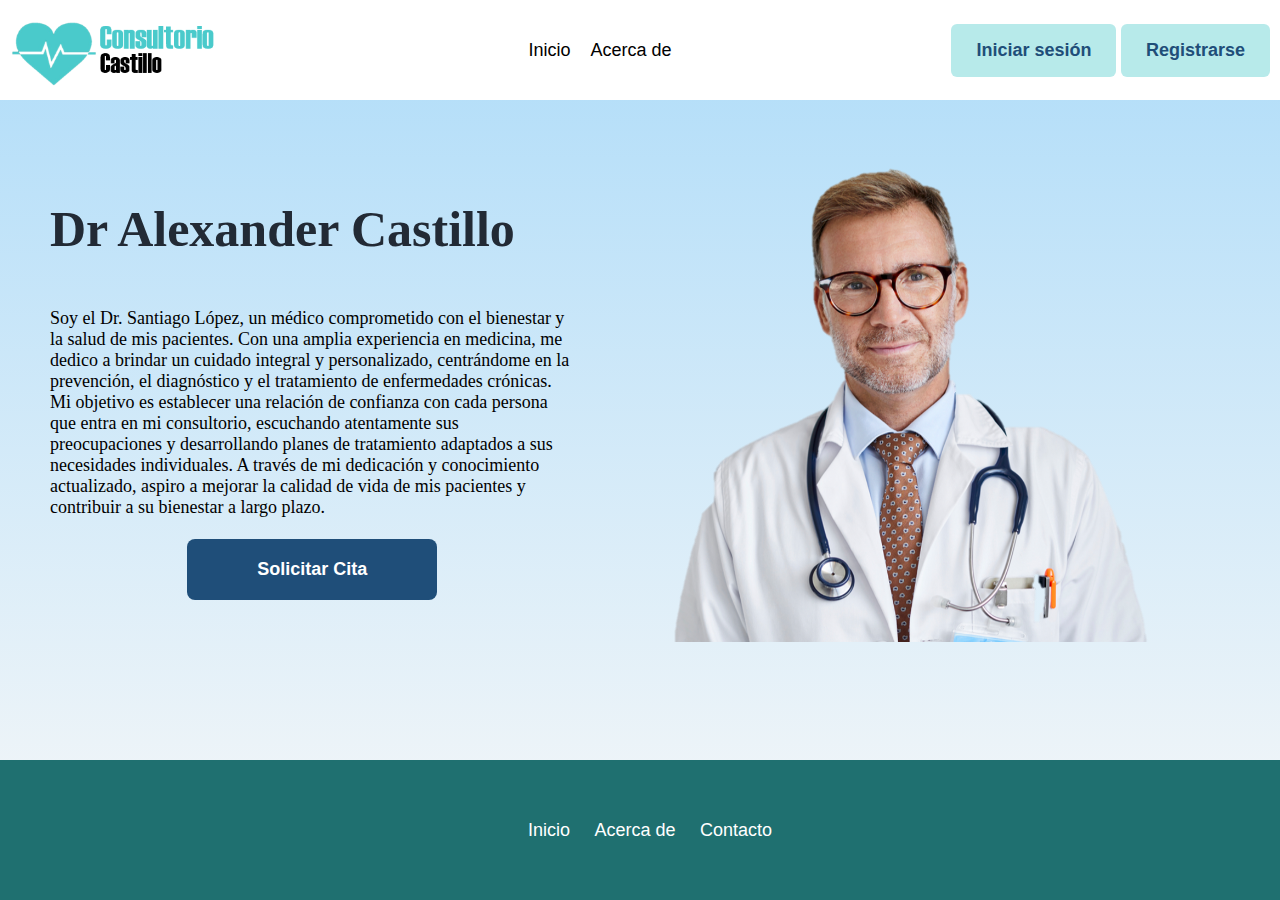
<file: index.html>
<!DOCTYPE html>
<html>
<head>
  <title>Consultorio Castillo | Inicio</title>
  <link rel="stylesheet" type="text/css" href="styles.css">
  <link rel="icon" href="img/logo-icon.ico">
</head>
<body>
  <header>
    <div class="logo">
      <!-- Aquí puedes colocar el código HTML para tu logo -->
      <a href="index.html"><img src="img\logo.png" alt="Logo de la página"></a>
    </div>
    <nav class="options">
      <a href="index.html">Inicio</a>
      <a href="#">Acerca de</a>
    </nav>
    <div>
      <button class="btn" onclick="openModal('login')">Iniciar sesión</button>
      <a href="Registro.html"><button class="btn">Registrarse</button></a>
    </div>
  </header>

  <div id="loginModal" class="modal">
    <div class="modal-content">
      <span class="close-1" onclick="closeModal('login')">&times;</span>
      <h2 style="text-align: center; color: rgb(31, 78, 121); font-size: 35px !important; position:relative; left: 15px;">Iniciar Sesión</h2>
      <form action="#" method="post">
        <div class="form-group" style="margin-block: 10px;">
          <label for="username">Usuario:</label>
          <input type="text" id="username" name="username" required>
        </div>
        <div class="form-group">
          <label for="password">Contraseña:</label>
          <input type="password" id="password" name="password" required>
        </div>
        <div class="form-group">
          <h2></h2>
          <button type="submit"><a href="sesion-iniciada-index.html" style="color: white;">Iniciar sesión</a></button>
        </div>
      </form>
      <p style="display: flex; justify-content: center; font-size: 18px;font-family: 'Gill Sans', 'Gill Sans MT', Calibri, 'Trebuchet MS', sans-serif;">¿Aún no tiene una cuenta? <a href="Registro.html" style="text-decoration: underline; line">Regístrate</a></p>
    </div>
  </div>

  <div id="registerModal" class="modal">
    <div class="modal-content1">
      <span class="close-2" onclick="closeModal('register')">&times;</span>
      <div class="modal-body" id="step1">
        <h2>Registrarse - Datos Personales</h2>
        <form action="#" method="post">
          <div class="form-group">
            <label for="name">Nombres y Apellidos:</label>
            <input type="text" id="name" name="name" required>
          </div>
          <div class="form-group">
            <label for="email">Correo:</label>
            <input type="text" id="email" name="email" required>
            <div class="form-group">
              <label for="name">Contraseña:</label>
              <input type="password" id="name" name="name" required>
           </div>  
          </div>
          <h1></h1>
          <div class="form-inline">
            <div class="form-group">
              <label for="birthdate">Fecha de nacimiento:</label>
              <input type="date" id="birthdate" name="birthdate" required>
            </div>
            <div class="form-group">
              <label for="gender">Sexo:</label>
              <select id="gender" name="gender" required>
                <option value="">Seleccione</option>
                <option value="male">Masculino</option>
                <option value="female">Femenino</option>
                <option value="other">Otro</option>
              </select>
            </div>
          </div>
          <h1></h1>
          <div class="form-inline">
            <div class="form-group">
              <label for="birthdate">DNI:</label>
              <input type="text" id="dni" name="dni" required>
            </div>
            <div class="form-group">
              <div class="form-group">
                <label for="birthdate">Teléfono:</label>
                <input type="text" id="phone" name="phone" required>
              </div>
            </div>
          </div>

          <h1></h1>
          
          <div class="form-group">
            <button type="button" onclick="nextStep()">Siguiente</button>
          </div>
        </form>
      </div>


      <div class="modal-body" id="step2" style="display: none;">
        <h2>Registrarse - Datos Médicos</h2>
        <form action="#" method="post">
          <div class="form-group">
            <label for="height">Enfermedad Preexistente: *</label>
            <input type="text" id="height" name="height" required>
          </div>
          <h1></h1>
          <div class="form-group">
            <label for="weight">Alergias: *</label>
            <input type="text" id="weight" name="weight" required>
          </div>
          <h1></h1>
          <div class="form-inline">
            <div class="form-group">
              <label for="birthdate">Talla(cm):</label>
              <input type="number" id="dni" name="dni" required>
            </div>
            <div class="form-group">
              <div class="form-group">
                <label for="birthdate">Peso(kg):</label>
                <input type="number" id="phone" name="phone" required>
              </div>
            </div>
          </div>
          <h1></h1>
          
          <div class="form-group">
            <button type="submit"><a href="sesion-iniciada-index.html" style="color: white;">Registrarse</a></button>
          </div>
        </form>
        <p style="font-size: smaller;">* Datos opcionales (Estos datos pueden ser cambiados    cuando desee)</p>
        
      </div>
    </div>
  </div>

  <div class="container">
    <div class="person-info">
      <h3>Dr Alexander Castillo</h3>
      <p>Soy el Dr. Santiago López, un médico comprometido con el bienestar y la salud de mis pacientes. Con una amplia experiencia en medicina, me dedico a brindar un cuidado integral y personalizado, centrándome en la prevención, el diagnóstico y el tratamiento de enfermedades crónicas. Mi objetivo es establecer una relación de confianza con cada persona que entra en mi consultorio, escuchando atentamente sus preocupaciones y desarrollando planes de tratamiento adaptados a sus necesidades individuales. A través de mi dedicación y conocimiento actualizado, aspiro a mejorar la calidad de vida de mis pacientes y contribuir a su bienestar a largo plazo.
      </p>
      <p></p>
      <p></p>
      <h1></h1>
      <button class="btn-start" onclick="openModal('login')">Solicitar Cita</button>
       
    </div>
    <div class="person-photo">
      <img src="img\Doctor.png" alt="Foto del doctor">
    </div>
  </div>

  <footer>
    <div class="footer-container">
      <div class="footer-logo">
      </div>
      <nav class="footer-links">
        <a href="#">Inicio</a>
        <a href="#">Acerca de</a>
        <a href="#">Contacto</a>
      </nav>
      <div class="footer-social">
      </div>
    </div>
  </footer>

  
  <script>
    // Función para abrir la ventana emergente
    function openModal(modalType) {
      var modal;
      if (modalType === 'login') {
        modal = document.getElementById("loginModal");
      } else if (modalType === 'register') {
        modal = document.getElementById("registerModal");
        // Mostrar el primer paso del registro y ocultar el segundo paso
        document.getElementById("step1").style.display = "block";
        document.getElementById("step2").style.display = "none";
      }
      modal.style.display = "block";
    }

    // Función para cerrar la ventana emergente
    function closeModal(modalType) {
      var modal;
      if (modalType === 'login') {
        modal = document.getElementById("loginModal");
      } else if (modalType === 'register') {
        modal = document.getElementById("registerModal");
      }
      modal.style.display = "none";
    }

    // Función para avanzar al siguiente paso del registro
    function nextStep() {
      document.getElementById("step1").style.display = "none";
      document.getElementById("step2").style.display = "block";
    }
  </script>


</body>
</html>
</file>
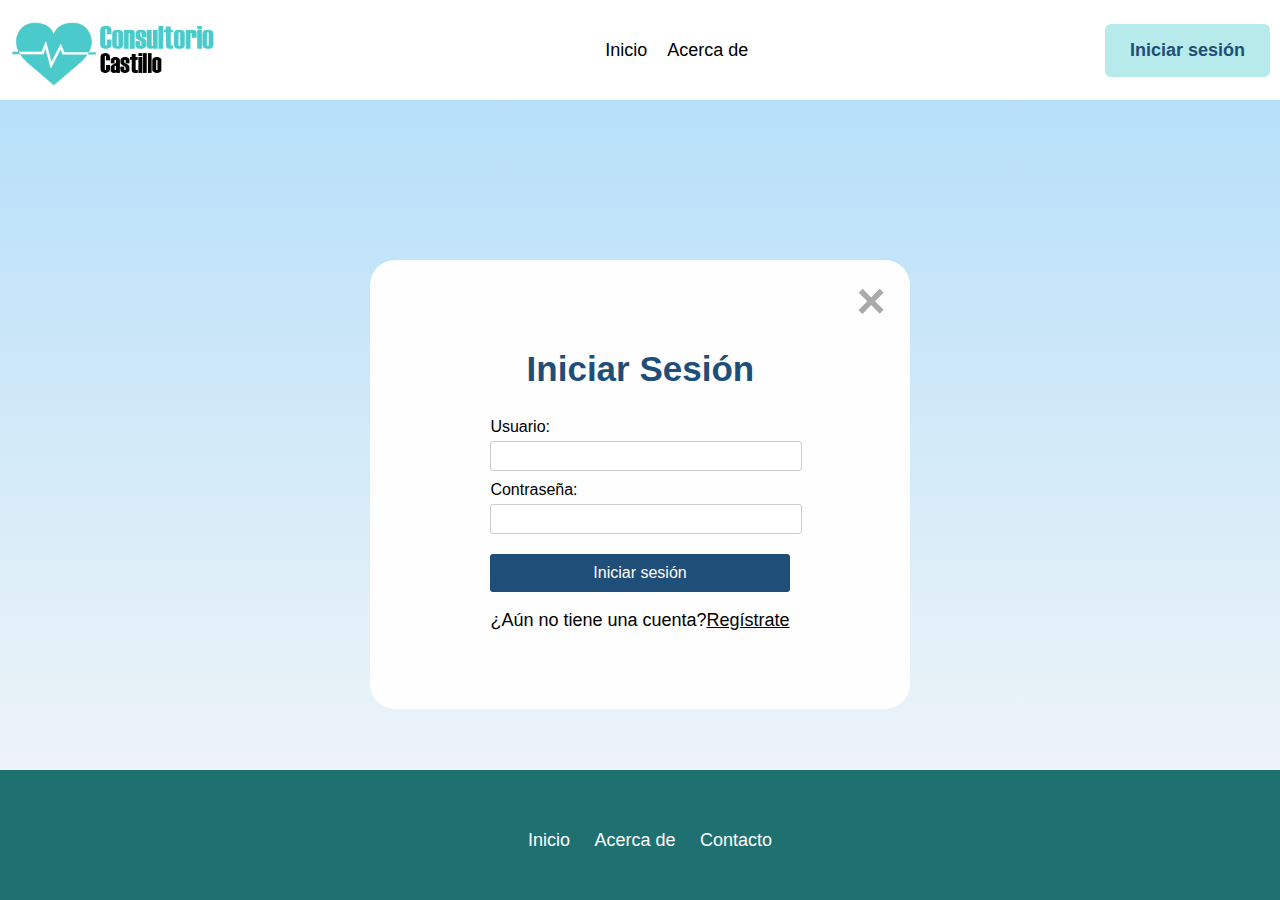
<file: Iniciar-sesion.html>
<!DOCTYPE html>
<html>
<head>
  <title>Consultorio Castillo | Inicio</title>
  <link rel="stylesheet" type="text/css" href="styles.css">
  <link rel="icon" href="img/logo-icon.ico">
</head>
<body>
    <header>
        <div class="logo">
          <!-- Aquí puedes colocar el código HTML para tu logo -->
          <a href="index.html"><img src="img\logo.png" alt="Logo de la página"></a>
        </div>
        <nav class="options">
          <a href="index.html">Inicio</a>
          <a href="#">Acerca de</a>
        </nav>
        <div>
        <a href="Iniciar-sesion.html">          <button class="btn" onclick="openModal('login')">Iniciar sesión</button>
        </a>
        </div>
      </header>
      
  <div class="modal-content1" style="border: none; display: flex; margin-top: 20px; justify-content: center; align-items: center; height: 100%; margin-top: 10rem ;">
    <div class="panel panel-default" style="max-width: 500px; margin-block: 2.5rem; position: relative;">
      <span class="close-1" onclick="closeModal('login')" style="position: relative; bottom: 3rem;left: 6rem;">&times;</span>
      <h2 style="text-align: center; color: rgb(31, 78, 121); font-size: 35px !important; position:relative; left: 15px;">Iniciar Sesión</h2>
      <form action="#" method="post">
        <div class="form-group" style="margin-block: 10px;">
          <label for="username">Usuario:</label>
          <input type="text" id="username" name="username" required>
        </div>
        <div class="form-group">
          <label for="password">Contraseña:</label>
          <input type="password" id="password" name="password" required>
        </div>
        <div class="form-group">
          <h2></h2>
          <button type="submit"><a href="sesion-iniciada-index.html" style="color: white;">Iniciar sesión</a></button>
        </div>
      </form>
      <p style="display: flex; justify-content: center; font-size: 18px;font-family: 'Gill Sans', 'Gill Sans MT', Calibri, 'Trebuchet MS', sans-serif;">¿Aún no tiene una cuenta? <a href="Registro.html" style="text-decoration: underline; line">Regístrate</a></p>
              </div>
  </div>
     
  


    



  <footer style="margin-bottom: -10px;">
    <div class="footer-container">
      <div class="footer-logo">
        <!-- Código HTML para el logo del footer -->
      </div>
      <nav class="footer-links">
        <a href="#">Inicio</a>
        <a href="#">Acerca de</a>
        <a href="#">Contacto</a>
      </nav>
      <div class="footer-social">
      </div>
    </div>
  </footer>
  


</body>
</html>
</file>
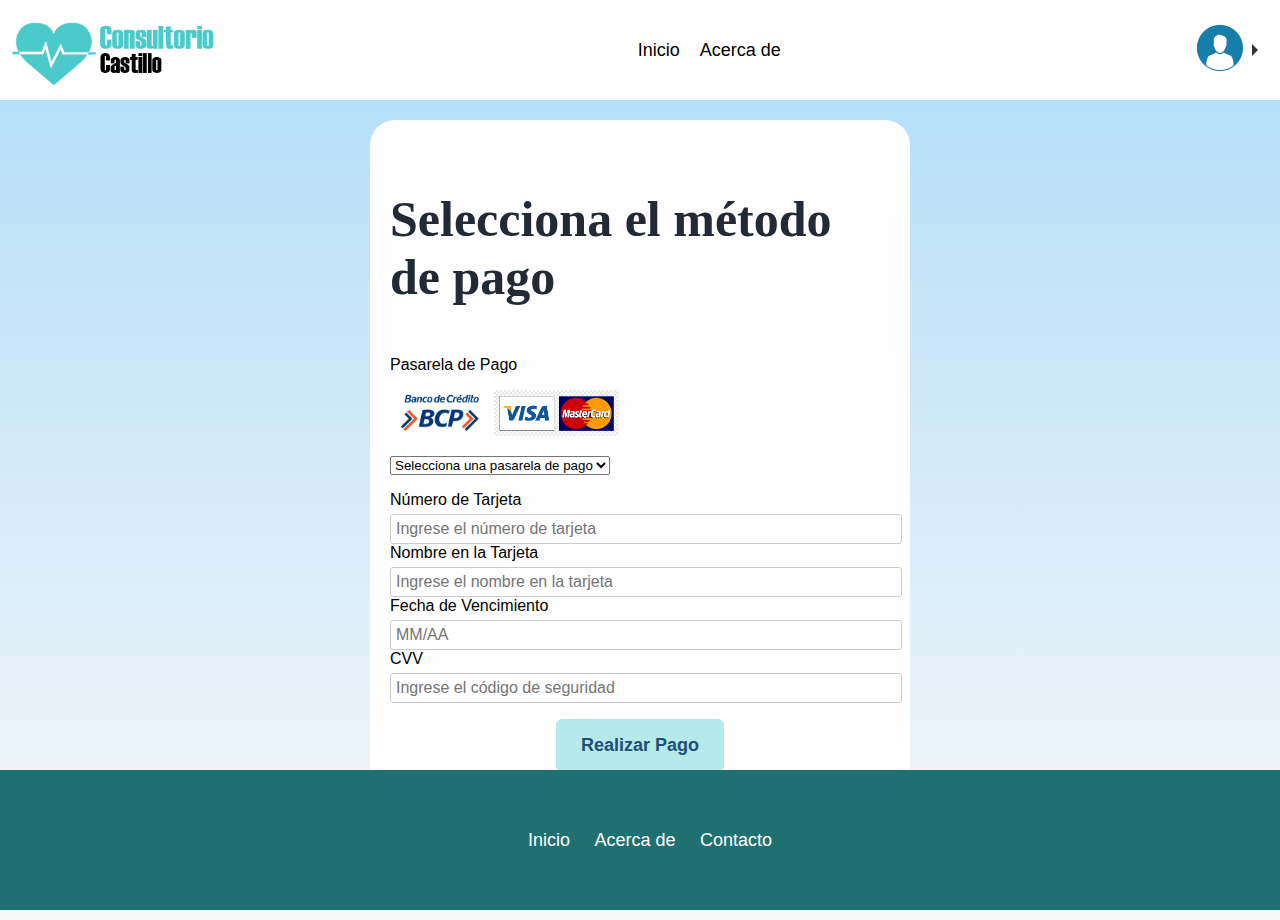
<file: realizar-pago.html>
<!DOCTYPE html>
<html>
<head>
  <title>Consultorio Castillo | Realizar Pago</title>
  <link rel="stylesheet" type="text/css" href="styles.css">
  <link rel="icon" href="img/logo-icon.ico">
</head>
<body>
    <header>
        <div class="logo">
          <!-- Aquí puedes colocar el código HTML para tu logo -->
          <a href="sesion-iniciada-index.html"><img src="img\logo.png" alt="Logo de la página"></a>
        </div>
        <nav class="options">
          <a href="index.html">Inicio</a>
          <a href="#">Acerca de</a>
        </nav>
        <div class="profile-menu">
          <div class="profile-logo">
            <img src="img/user-profile.png" alt="Logo de perfil" class="profile-image">
            <div class="dropdown-menu">
              <ul>
                <li><a href="index.html">Cerrar sesión</a></li>
                <li><a href="#">Editar perfil</a></li>
              </ul>
            </div>
            <div class="dropdown-trigger"></div>
          </div>
        </div>
      </header>
      
  <div class="modal-content1" style="border: none; display: flex; margin-top: 20px; justify-content: center; align-items: center; height: 100%; margin-block: ;">
    <div class="panel panel-default" style="max-width: 500px;">
      <div class="panel-heading">
        <h3 class="panel-title">Selecciona el método de pago</h3>
      </div>
      <div class="panel-body">
        <form>
          <div class="form-group">
            <label for="pasarela" style="margin-bottom: 1rem; ">Pasarela de Pago</label>
            <div class="card-images">
              <img src="img/target-bcp.jpg" alt="Tarjeta 1" class="card-image" style="width: 100px;">
              <img src="img/targets-visa-mc.png" alt="Tarjeta 1" class="card-image" style="width: 125px;">
 
            </div>
            <select class="form-control" id="pasarela" name="pasarela" style="margin-block: 1rem;">
              <option value="">Selecciona una pasarela de pago</option>
              <option value="paypal">Visa</option>
              <option value="stripe">MasterCard</option>
              <option value="mercadopago">BCP</option>
            </select>
          </div>
          <div class="form-group">
            <label for="numero_tarjeta">Número de Tarjeta</label>
            <input type="text" class="form-control" id="numero_tarjeta" name="numero_tarjeta" placeholder="Ingrese el número de tarjeta">
          </div>
          <div class="form-group">
            <label for="nombre_tarjeta">Nombre en la Tarjeta</label>
            <input type="text" class="form-control" id="nombre_tarjeta" name="nombre_tarjeta" placeholder="Ingrese el nombre en la tarjeta">
          </div>
          <div class="form-group">
            <label for="fecha_vencimiento">Fecha de Vencimiento</label>
            <input type="text" class="form-control" id="fecha_vencimiento" name="fecha_vencimiento" placeholder="MM/AA">
          </div>
          <div class="form-group">
            <label for="cvv">CVV</label>
            <input type="text" class="form-control" id="cvv" name="cvv" placeholder="Ingrese el código de seguridad">
          </div>
          <div style="display: flex; justify-content: center;">
            <button type="submit" class="btn btn-primary" style="margin-top: 1rem;">Realizar Pago</button>
          </div>
        </form>
      </div>
    </div>
  </div>
  
    


  <script src="https://stackpath.bootstrapcdn.com/bootstrap/5.0.0-alpha2/js/bootstrap.bundle.min.js"></script>
  <footer style="margin-bottom: -10px;">
    <div class="footer-container">
      <div class="footer-logo">
      </div>
      <nav class="footer-links">
        <a href="#">Inicio</a>
        <a href="#">Acerca de</a>
        <a href="#">Contacto</a>
      </nav>
      <div class="footer-social">
      </div>
    </div>
  </footer>
  



</body>
</html>
</file>
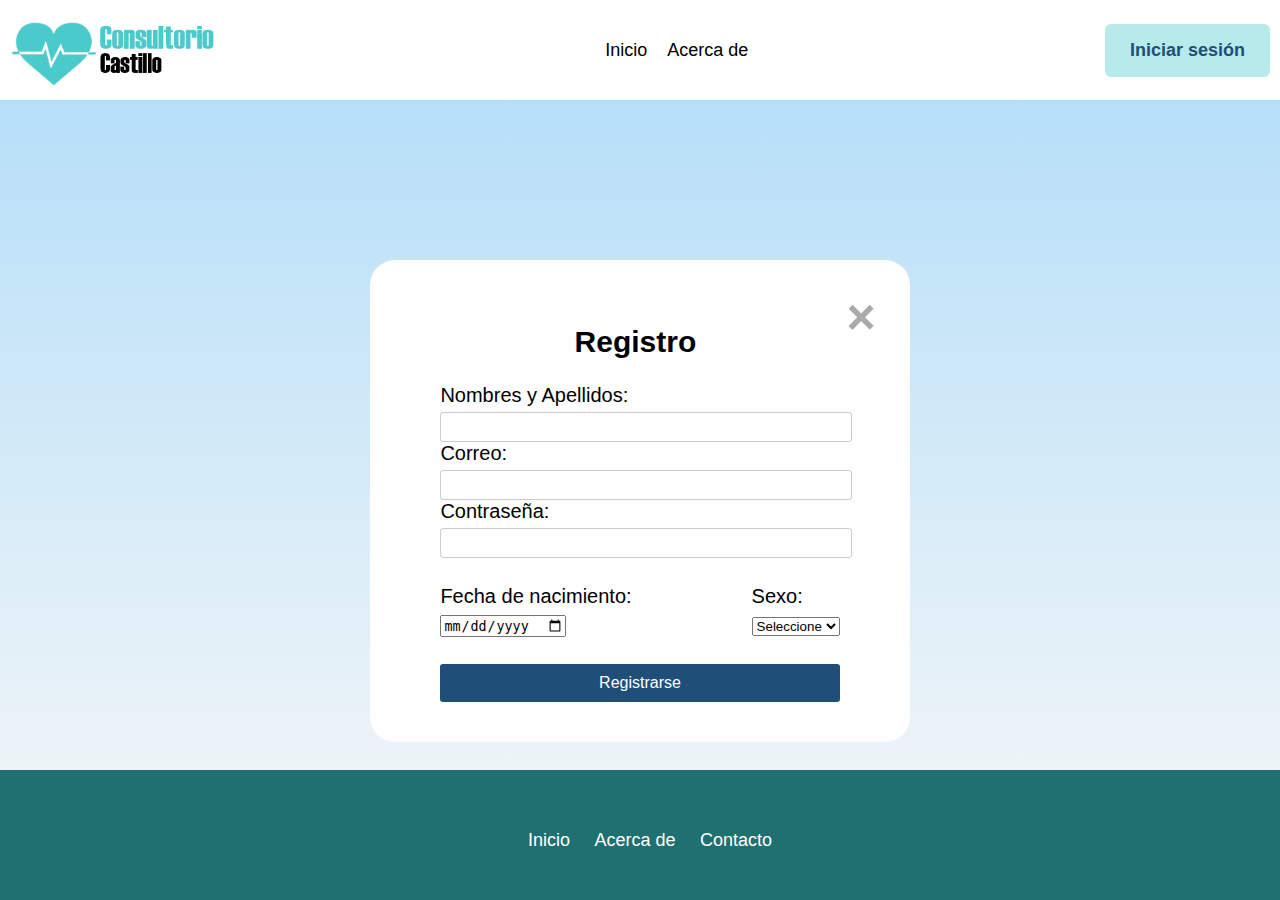
<file: Registro.html>
<!DOCTYPE html>
<html>
<head>
  <title>Consultorio Castillo | Re</title>
  <link rel="stylesheet" type="text/css" href="styles.css">
  <link rel="icon" href="img/logo-icon.ico">
</head>
<body>
    <header>
        <div class="logo">
          <!-- Aquí puedes colocar el código HTML para tu logo -->
          <a href="index.html"><img src="img\logo.png" alt="Logo de la página"></a>
        </div>
        <nav class="options">
          <a href="index.html">Inicio</a>
          <a href="#">Acerca de</a>
        </nav>
        <div>
          <a href="Iniciar-sesion.html">          <button class="btn" onclick="openModal('login')">Iniciar sesión</button></a>
        </div>
      </header>
      
  <div class="modal-content1" style="border: none; display: flex; margin-top: 20px; justify-content: center; align-items: center; height: 100%; margin-top: 10rem;: ;">
    <div class="panel panel-default" style="max-width: 500px;">
        <span class="close-2" onclick="closeModal('register')" style="position: relative; left: 1rem; top: 0.5rem;">&times;</span>
        <div class="modal-body" id="step1">
          <h2 style="display: flex; justify-content: center;">Registro</h2>
          <form action="#" method="post">
            <div class="form-group">
              <label for="name">Nombres y Apellidos:</label>
              <input type="text" id="name" name="name" required>
            </div>
            <div class="form-group">
              <label for="email">Correo:</label>
              <input type="text" id="email" name="email" required>
              <div class="form-group">
                <label for="name">Contraseña:</label>
                <input type="password" id="name" name="name" required>
             </div>  
            </div>
            <h1></h1>
            <div class="form-inline">
              <div class="form-group">
                <label for="birthdate">Fecha de nacimiento:</label>
                <input type="date" id="birthdate" name="birthdate" required>
              </div>
              <div class="form-group">
                <label for="gender">Sexo:</label>
                <select id="gender" name="gender" required>
                  <option value="">Seleccione</option>
                  <option value="male">Masculino</option>
                  <option value="female">Femenino</option>
                  <option value="other">Otro</option>
                </select>
              </div>
            </div>
            <h1></h1>
  

 
            <div class="form-group">
              <button type="submit"><a href="sesion-iniciada-index.html" style="color: white;">Registrarse</a></button>
            </div>
          </form>
    </div>
  </div>
  

  <footer style="margin-bottom: -10px;">
    <div class="footer-container">
      <div class="footer-logo">

      </div>
      <nav class="footer-links">
        <a href="#">Inicio</a>
        <a href="#">Acerca de</a>
        <a href="#">Contacto</a>
      </nav>
      <div class="footer-social">

      </div>
    </div>
  </footer>
  


</body>
</html>
</file>
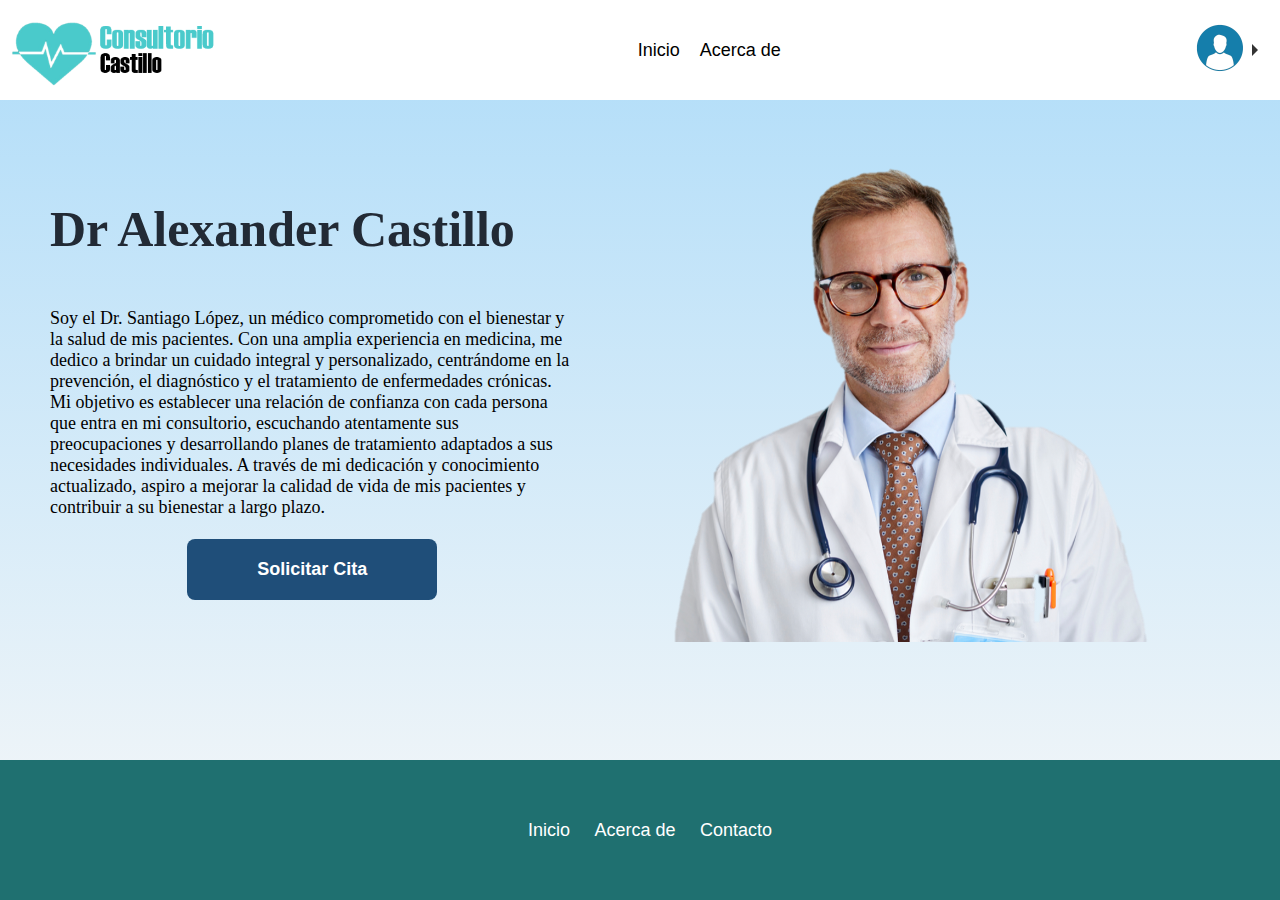
<file: sesion-iniciada-index.html>
<!DOCTYPE html>
<html>
<head>
  <title>Consultorio Castillo | Inicio</title>
  <link rel="stylesheet" type="text/css" href="styles.css">
  <link rel="icon" href="img/logo-icon.ico">
</head>
<body>
  <header>
    <div class="logo">
      <!-- Aquí puedes colocar el código HTML para tu logo -->
      <a href="sesion-iniciada-index.html"><img src="img\logo.png" alt="Logo de la página"></a>
    </div>
    <nav class="options">
      <a href="sesion-iniciada-index.html">Inicio</a>
      <a href="#">Acerca de</a>
    </nav>
    <div>
        <div class="profile-menu">
            <div class="profile-logo">
              <img src="img/user-profile.png" alt="Logo de perfil" class="profile-image">
              <div class="dropdown-menu">
                <ul>
                  <li><a href="index.html">Cerrar sesión</a></li>
                  <li><a href="#">Editar perfil</a></li>
                </ul>
              </div>
              <div class="dropdown-trigger"></div>
            </div>
          </div>
    </div>
  </header>

  <div id="loginModal" class="modal">
    <div class="modal-content">
      <span class="close-1" onclick="closeModal('login')">&times;</span>
      <h2 style="text-align: center; color: rgb(31, 78, 121); font-size: 35px !important; position:relative; left: 15px;">Iniciar Sesión</h2>
      <form action="#" method="post">
        <div class="form-group" style="margin-block: 10px;">
          <label for="username">Usuario:</label>
          <input type="text" id="username" name="username" required>
        </div>
        <div class="form-group">
          <label for="password">Contraseña:</label>
          <input type="password" id="password" name="password" required>
        </div>
        <div class="form-group">
          <h2></h2>
          <button type="submit">Iniciar sesión</button>
        </div>
      </form>
    </div>
  </div>

  <div id="registerModal" class="modal">
    <div class="modal-content1">
      <span class="close-2" onclick="closeModal('register')">&times;</span>
      <div class="modal-body" id="step1">
        <h2>Registrarse - Datos Personales</h2>
        <form action="#" method="post">
          <div class="form-group">
            <label for="name">Nombres y Apellidos:</label>
            <input type="text" id="name" name="name" required>
          </div>
          <div class="form-group">
            <label for="email">Correo:</label>
            <input type="text" id="email" name="email" required>
            <div class="form-group">
              <label for="name">Contraseña:</label>
              <input type="password" id="name" name="name" required>
           </div>  
          </div>
          <h1></h1>
          <div class="form-inline">
            <div class="form-group">
              <label for="birthdate">Fecha de nacimiento:</label>
              <input type="date" id="birthdate" name="birthdate" required>
            </div>
            <div class="form-group">
              <label for="gender">Sexo:</label>
              <select id="gender" name="gender" required>
                <option value="">Seleccione</option>
                <option value="male">Masculino</option>
                <option value="female">Femenino</option>
                <option value="other">Otro</option>
              </select>
            </div>
          </div>
          <h1></h1>
          <div class="form-inline">
            <div class="form-group">
              <label for="birthdate">DNI:</label>
              <input type="text" id="dni" name="dni" required>
            </div>
            <div class="form-group">
              <div class="form-group">
                <label for="birthdate">Teléfono:</label>
                <input type="text" id="phone" name="phone" required>
              </div>
            </div>
          </div>

          <h1></h1>
          
          <div class="form-group">
            <button type="button" onclick="nextStep()">Siguiente</button>
          </div>
        </form>
      </div>
      <div class="modal-body" id="step2" style="display: none;">
        <h2>Registrarse - Datos Médicos</h2>
        <form action="#" method="post">
          <div class="form-group">
            <label for="height">Enfermedad Preexistente: *</label>
            <input type="text" id="height" name="height" required>
          </div>
          <h1></h1>
          <div class="form-group">
            <label for="weight">Alergias: *</label>
            <input type="text" id="weight" name="weight" required>
          </div>
          <h1></h1>
          <div class="form-inline">
            <div class="form-group">
              <label for="birthdate">Talla(cm):</label>
              <input type="number" id="dni" name="dni" required>
            </div>
            <div class="form-group">
              <div class="form-group">
                <label for="birthdate">Peso(kg):</label>
                <input type="number" id="phone" name="phone" required>
              </div>
            </div>
          </div>
          <h1></h1>
          
          <div class="form-group">
            <button type="submit"><a href="realizar-pago.html" style="color: white;">Registrar Datos</a></button>
          </div>
        </form>
        <p style="font-size: smaller;">* Datos opcionales (Estos datos pueden ser cambiados    cuando desee)</p>
        
      </div>
    </div>
  </div>

  

  <div class="container">
    <div class="person-info">
      <h3>Dr Alexander Castillo</h3>
      <p>Soy el Dr. Santiago López, un médico comprometido con el bienestar y la salud de mis pacientes. Con una amplia experiencia en medicina, me dedico a brindar un cuidado integral y personalizado, centrándome en la prevención, el diagnóstico y el tratamiento de enfermedades crónicas. Mi objetivo es establecer una relación de confianza con cada persona que entra en mi consultorio, escuchando atentamente sus preocupaciones y desarrollando planes de tratamiento adaptados a sus necesidades individuales. A través de mi dedicación y conocimiento actualizado, aspiro a mejorar la calidad de vida de mis pacientes y contribuir a su bienestar a largo plazo.
      </p>
      <p></p>
      <p></p>
      <h1></h1>
      <button class="btn-start" onclick="openModal('register')"><a href="#" style="color: white;">Solicitar Cita</a></button>
       
    </div>
    <div class="person-photo">
      <img src="img\Doctor.png" alt="Foto del doctor">
    </div>
  </div>

  <footer>
    <div class="footer-container">
      <div class="footer-logo">

      </div>
      <nav class="footer-links">
        <a href="#">Inicio</a>
        <a href="#">Acerca de</a>
        <a href="#">Contacto</a>
      </nav>
      <div class="footer-social">

      </div>
    </div>
  </footer>

  <script>
    // Función para abrir la ventana emergente
    function openModal(modalType) {
      var modal;
      if (modalType === 'login') {
        modal = document.getElementById("loginModal");
      } else if (modalType === 'register') {
        modal = document.getElementById("registerModal");
        // Mostrar el primer paso del registro y ocultar el segundo paso
        document.getElementById("step1").style.display = "block";
        document.getElementById("step2").style.display = "none";
      }
      modal.style.display = "block";
    }

    // Función para cerrar la ventana emergente
    function closeModal(modalType) {
      var modal;
      if (modalType === 'login') {
        modal = document.getElementById("loginModal");
      } else if (modalType === 'register') {
        modal = document.getElementById("registerModal");
      }
      modal.style.display = "none";
    }

    // Función para avanzar al siguiente paso del registro
    function nextStep() {
      document.getElementById("step1").style.display = "none";
      document.getElementById("step2").style.display = "block";
    }
  </script>


</body>
</html>
</file>
<file: styles.css>
*{
    text-shadow: underline;
    text-decoration: none;
   }
   header {
    display: flex;
    justify-content: space-between;
    align-items: center;
    padding: 10px;
    height: 80px;
  }
  h3{
    font-size: 50px;
    color: rgb(34, 42, 53);
    font-family:Cambria, Cochin, Georgia, Times, 'Times New Roman', serif;
  }

  p{
    font-size: 18px;
    font-family: cursive;
  }

  .logo img {
    max-width: 100%;
    height: 90px;
  }

  .options {
    display: flex;
    justify-content: center;
    font-size: large;
  }

  .options a {
    margin: 0 10px;
  }

  .btn {
    padding: 16px 25px;
    background-color: rgba(74, 202, 203, 0.4);
    color: rgb(31, 78, 121);
    border: vh;
    border-radius: 6px;
    font-size: large;
    cursor: pointer;
    transition: background-color 0.3s, color 0.3s;
    font-weight: bold;
    border: none;
}
  .btn:hover{
    color: #f8f8f8;
    background: #4a8b9b;
    transition: background-color 0.3s, color 0.3s;
  }
  .btn-start {
    display: inline-block;
    padding: 12px 24px;
    background-color: #000;
    color: #fff;
    text-decoration: none;
    font-weight: bold;
    font-size: 18px;
    border-radius: 8px;
    transition: background-color 0.3s;
    margin-top: 20px;
    }
    
    .btn-start:hover {
    background-color: #fff;
    color: #ffffff;
    }
    
    .btn-start:active {
    transform: translateY(2px);
    }
  
  .close:hover,
    .close:focus {
      color: #000;
      text-decoration: none;
      cursor: pointer;
    }

    .modal-body {
      padding: 20px;
      font-size: 20px;
    }

  .modal {
    display: none;
    position: fixed;
    z-index: 9999;
    left: 0;
    top: 0;
    width: 100%;
    height: 100%;
    overflow: auto;
    background-color: rgba(0, 0, 0, 0.6);
  }


  .modal-content {
    background-color: #fefefe;
    margin: 10% auto;
    padding: 50px;
    padding-block: 65px;
    border: 1px solid #888;
    width: 300px;
    border-radius: 25px;
    justify-content: center;
    align-items: center;
    font-size: large;
    margin-block: 15rem;
}

  .modal-content1 {
    background-color: #fefefe;
    margin: 10% auto;
    padding: 20px;
    border: 1px solid #888;
    width: 500px;
    height: 550px;
    border-radius: 25px;

  }
  
  .close-1 {
    color: #aaa;
    float: right;
    font-size: 50px;
    font-weight: bold;
    cursor: pointer;
    position: relative;
    bottom: 4rem;
    left: 25px;
  }

  .close-1:hover,
  .close-1:focus {
    color: #000;
    text-decoration: none;
    cursor: pointer;
  }

  .close-2 {
    color: #aaa;
    float: right;
    font-size: 50px;
    font-weight: bold;
    cursor: pointer;
    position: relative;
    bottom: 1rem;
    left: 5px;
  }

  .close-2:hover,
  .close-2:focus {
    color: #000;
    text-decoration: none;
    cursor: pointer;
  }

    .modal-body {
      padding: 20px;
    }

    .form-group label {
      display: block;
      margin-bottom: 5px;
    }

    .form-group input[type="text"],
    .form-group input[type="password"] {
      width: 100%;
      padding: 5px;
      font-size: 16px;
      border-radius: 3px;
      border: 1px solid #ccc;
    }

    .form-group button {
      width: 100%;
      padding: 10px;
      font-size: 16px;
      background-color: rgb(31, 78, 121);
      color: #fff;
      border: none;
      border-radius: 3px;
      cursor: pointer;
      font-weight: 20px;
    }

    .form-inline {
      display: flex;
      align-items: center;
      gap: 120px;
    }

    .form-group button:hover {
      color: #ffffff;
      background: #000000;
      transition: background-color 0.3s, color 0.3s;
    }

  .container {
    display: flex;
    padding: 50px;
    height: 550px;
    
  }
  a{
    color: black;
    size: 300px;
  }

  .person-info {
    flex: 0.8;
  }

  .person-info h3 {
    margin-top: 2;
  }

  .person-info p {
    margin-bottom: 0;
  }

  .person-photo {
    flex: 1;
    text-align: right;
  }

  .person-photo img {
    max-width: 100%;
    height: auto;
  }

  

  header{
    background-color: #fff;
  }

  body {
    background: linear-gradient(to bottom, #aedcf9, #f8f8f8);
    margin: 0;
    padding: 0;
    font-family: Arial, sans-serif;
  }
  .person-info button {
    display: block;
    margin: 0 auto;
    padding: 20px 70px;
    background-color:rgb(31, 78, 121);
    font-size: large;
    color: #fff;
    border: none;
    cursor: pointer;
  }

  .person-info button:hover {
    background: #000;
    transform: scale(3px);
  }

  .container {
    flex: 1;
  }
  
  body {
    margin: 0;
    padding: 0;
    display: flex;
    flex-direction: column;
    min-height: 100vh;
  }
  
  .general-div {
    flex: 1;
    position: relative;
  }
  

  .footer-container {
    display: flex;
    justify-content: space-between;
    align-items: center;
    height: 100%;
    padding: 0 20px;
  }
  
  .footer-links a {
    margin-right: 20px;
    text-decoration: none;
    color: #ffffff;
    font-size: large;
  }
    footer {
    background-color: #1f7070;
    height: 100px;
    position: fixed;
    left: 0;
    bottom: 0;
    width: 100%;
    padding: 20px;
    text-align: center;
    z-index: 9999;

  }
  
  .footer-container {
    display: flex;
    justify-content: space-between;
    align-items: center;
    height: 100%;
    padding: 0 20px;
  }
  
  .footer-links a {
    margin-right: 20px;
    text-decoration: none;
    color: #ffffff;
    font-size: large;
  }
  
  .profile-menu {
    display: flex;
    align-items: center;
  }
  
  .profile-logo {
    position: relative;
  }
  
  .profile-image {
    width: 50px;
    height: 50px;
    border-radius: 50%;
    padding: 25px;
    cursor: pointer;
  }
  
  .dropdown-menu {
    position: absolute;
    top: 100%;
    right: 0;
    background-color: #f9f9f9;
    border-radius: 4px;
    box-shadow: 0 2px 5px rgba(0, 0, 0, 0.1);
    padding: 0.5rem;
    display: none;
  }
  
  .dropdown-menu ul {
    list-style: none;
    padding: 0;
    margin: 0;
  }
  
  .dropdown-menu ul li {
    margin-bottom: 0.5rem;
  }
  
  .dropdown-menu ul li a {
    color: #333;
    text-decoration: none;
  }
  
  .dropdown-menu ul li a:hover {
    text-decoration: underline;
  }
  
  .profile-logo::after {
    content: "";
    position: absolute;
    top: 50%;
    right: -8px;
    transform: translateY(-50%);
    width: 0;
    height: 0;
    border-top: 6px solid transparent;
    border-bottom: 6px solid transparent;
    border-left: 6px solid #333;
    cursor: pointer;
  }
  
  .profile-logo:hover .dropdown-menu {
    display: block;
  }
  
  .dropdown-menu {
    position: absolute;
    top: 100%;
    right: 0;
    background-color: #f9f9f9;
    border-radius: 4px;
    box-shadow: 0 2px 5px rgba(0, 0, 0, 0.1);
    padding: 0.5rem;
    display: none;
  }
  
  .dropdown-menu ul {
    list-style: none;
    padding: 0;
    margin: 0;
  }
  
  .dropdown-menu ul li {
    margin-bottom: 0.5rem;
  }
  
  .dropdown-menu ul li a {
    color: #333;
    text-decoration: none;
  }
  
  .dropdown-menu ul li a:hover {
    text-decoration: underline;
  }
  
  .profile-logo::after {
    content: "";
    position: absolute;
    top: 50%;
    transform: translateY(-50%);
    width: 20px;
    height: 0;
    border-top: 6px solid transparent;
    border-bottom: 6px solid transparent;
    border-left: 6px solid #333;
    cursor: pointer;
  }
  
  .profile-logo:hover .dropdown-menu {
    display: block;
    position: absolute;
  }
</file>
